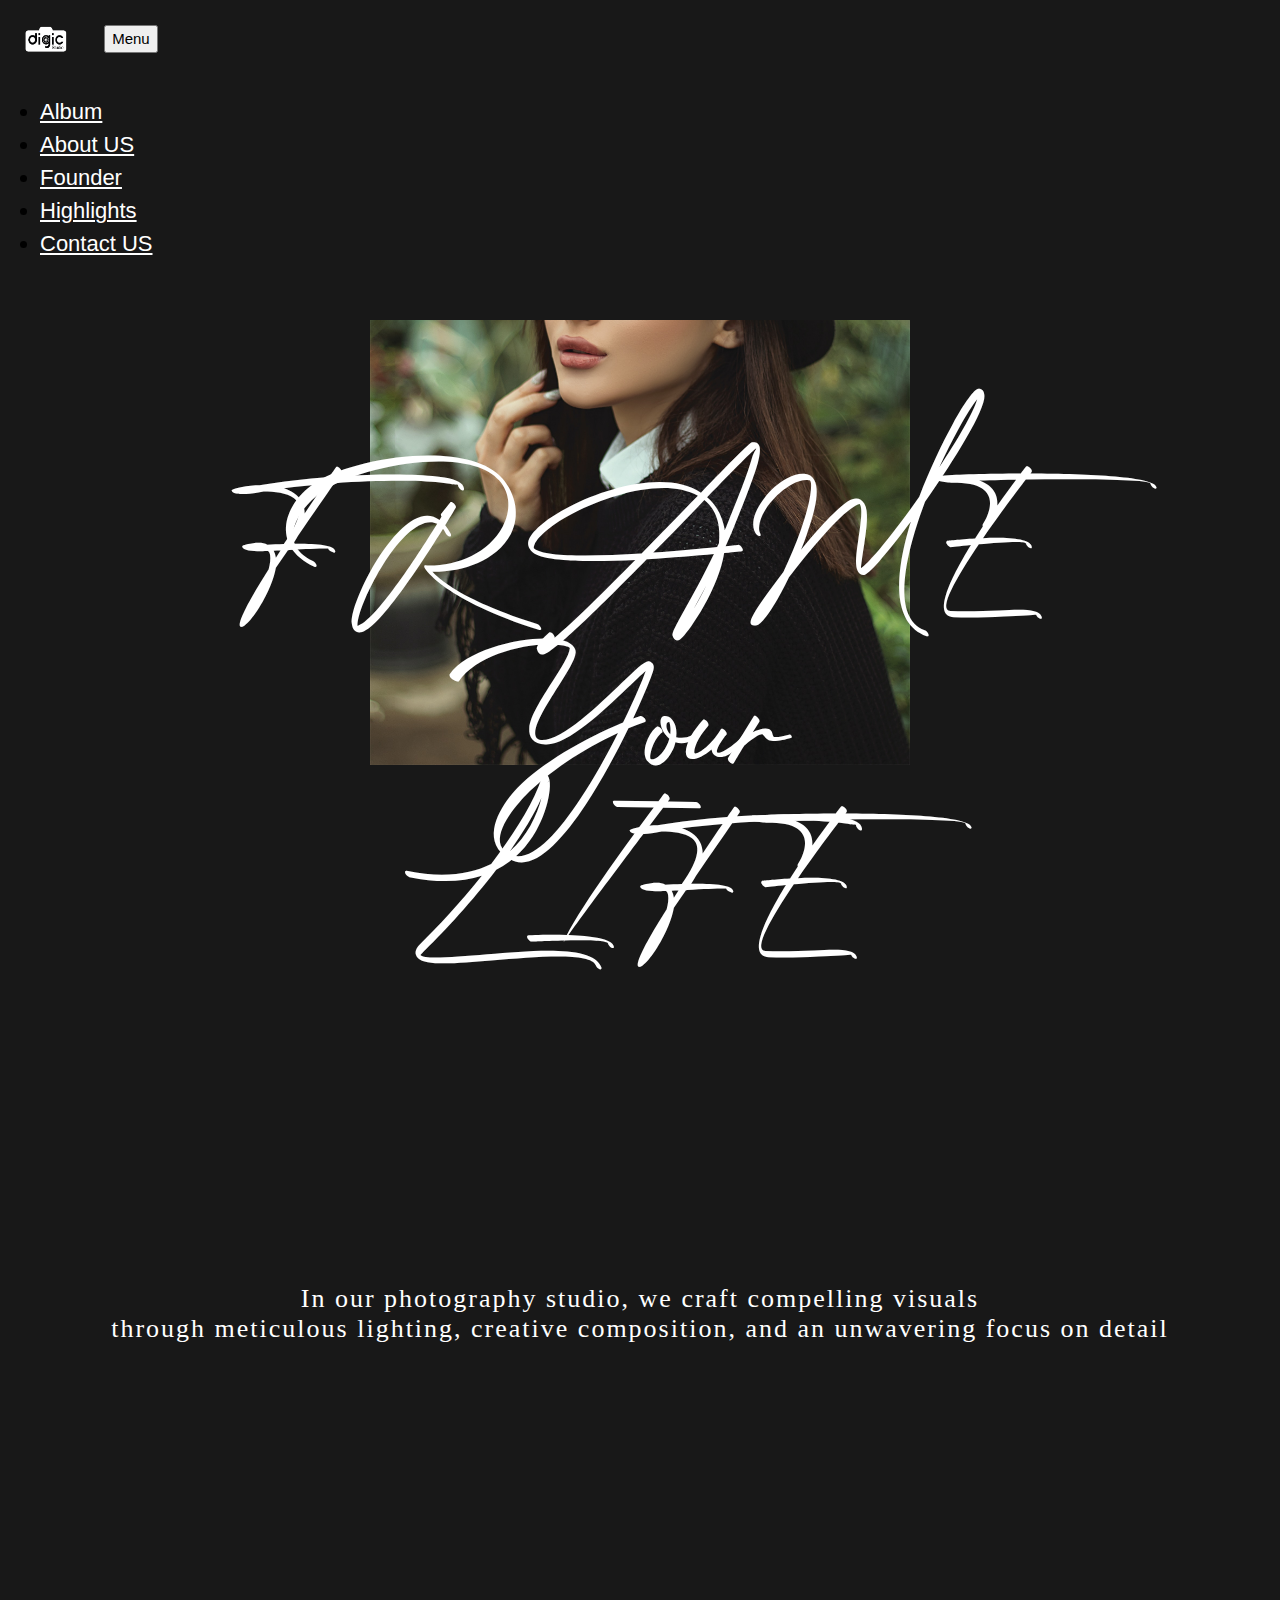
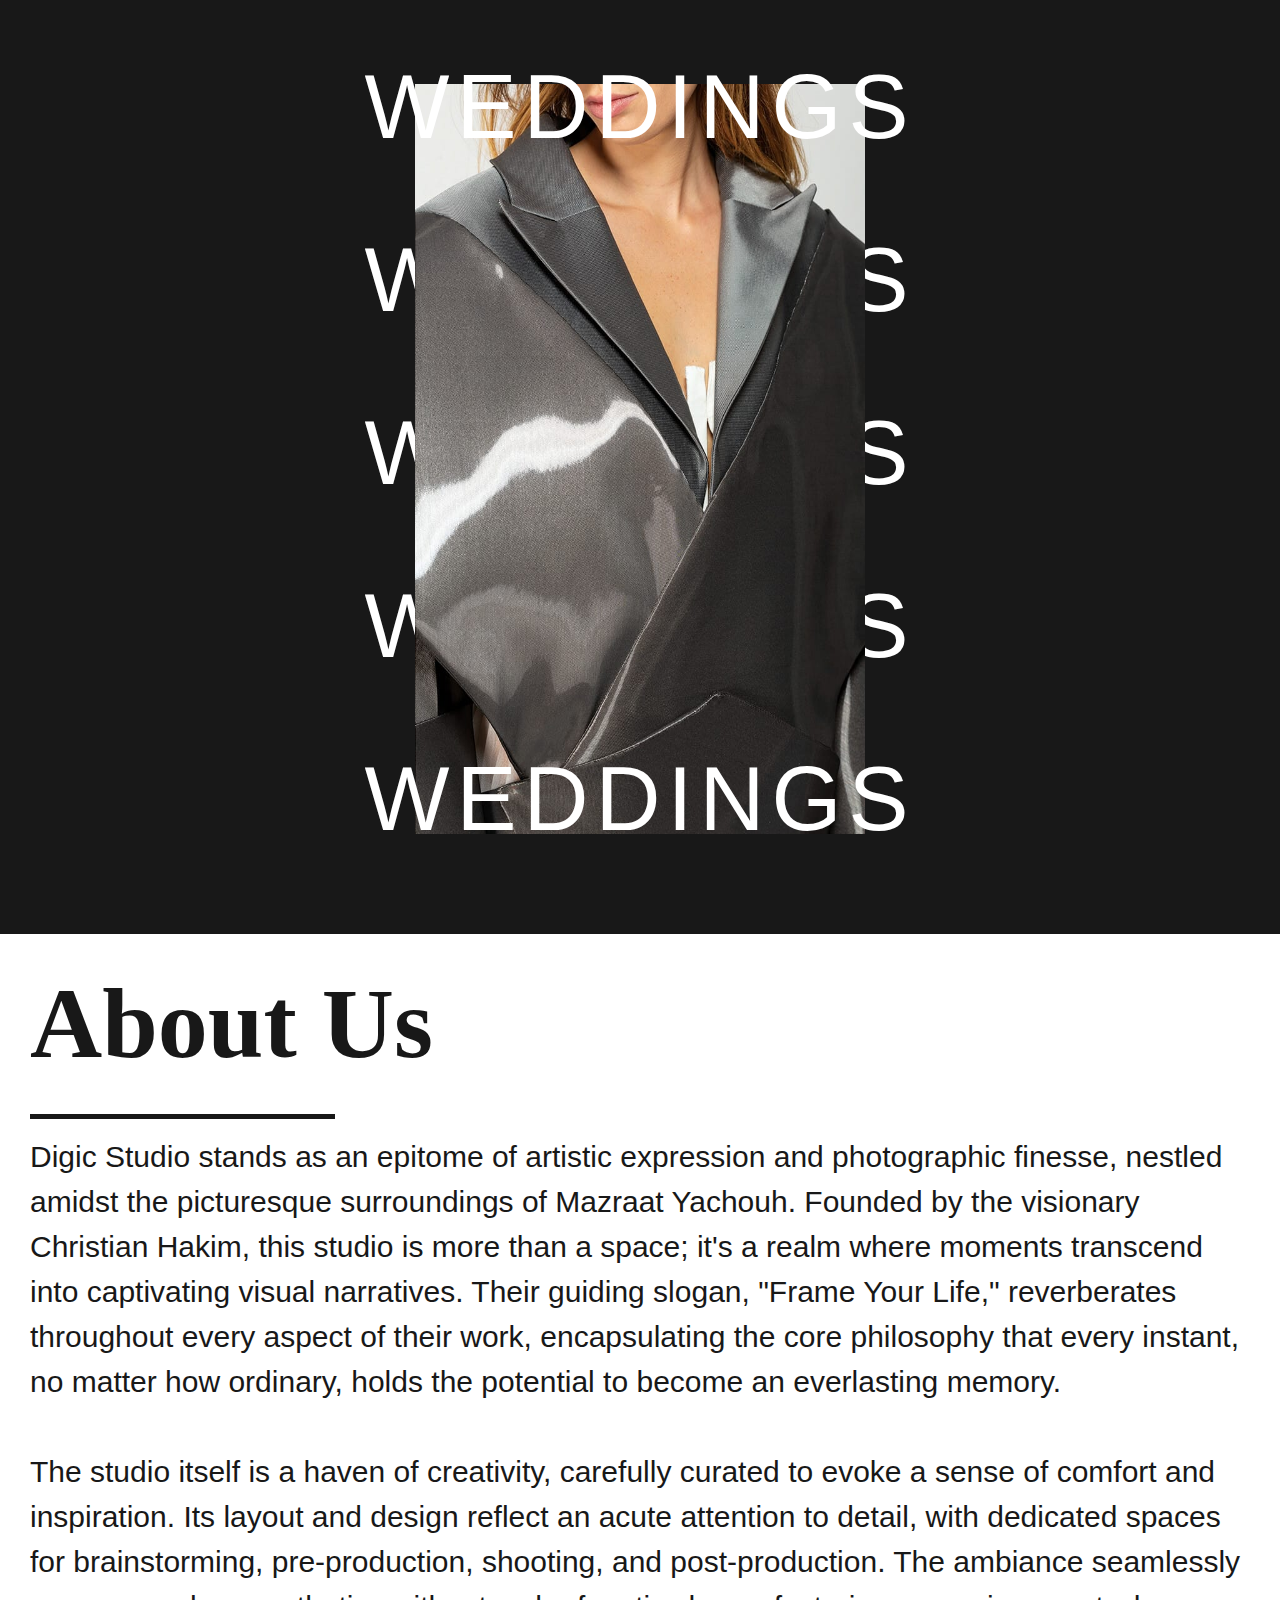
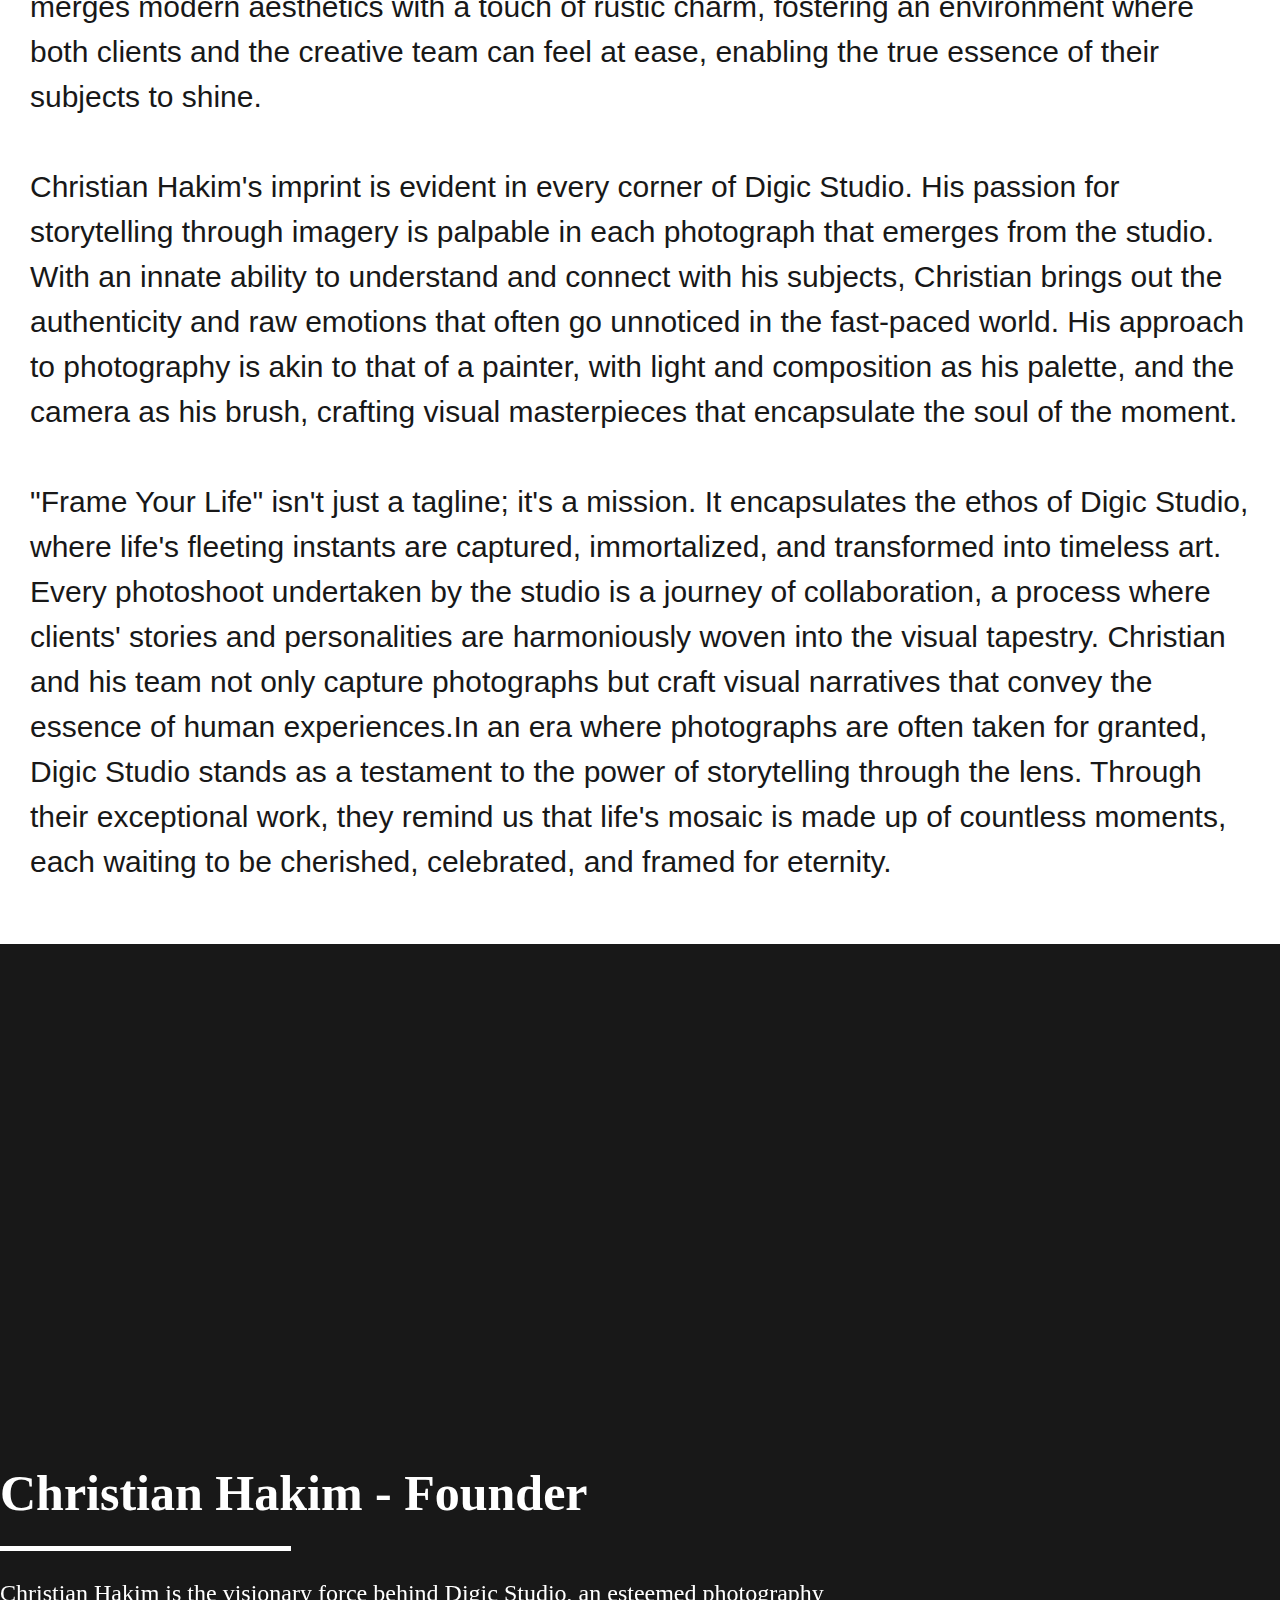
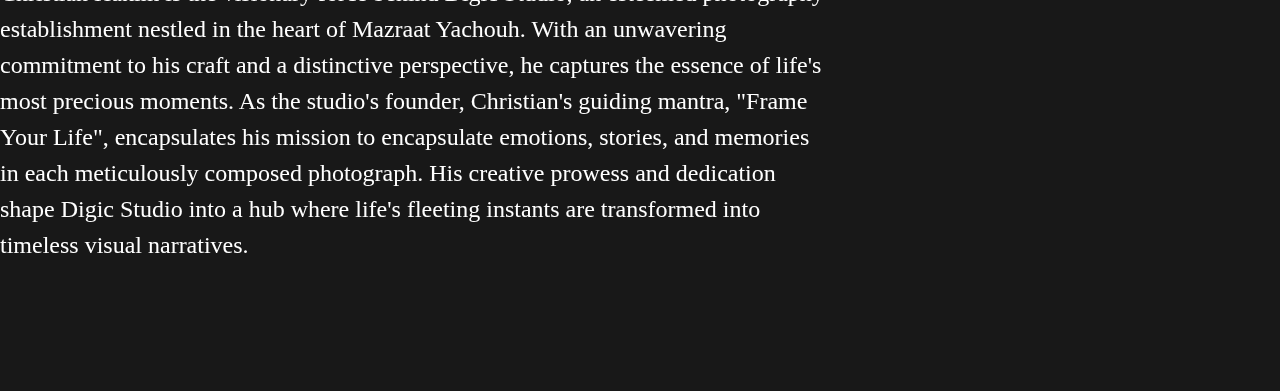
<file: index.html>
<html>
  <head>
    <meta charset="utf-8" />
    <link rel="stylesheet" href="style.css" />
    <meta name="viewport" content="width=device-width, initial-scale=1.0" />
    <link
      href="https://cdn.jsdelivr.net/npm/bootstrap@5.3.1/dist/css/bootstrap.min.css"
      rel="stylesheet"
      integrity="sha384-4bw+/aepP/YC94hEpVNVgiZdgIC5+VKNBQNGCHeKRQN+PtmoHDEXuppvnDJzQIu9"
      crossorigin="anonymous"
    />
    <link rel="stylesheet" href="https://www.w3schools.com/w3css/4/w3.css" />
    <script
      src="https://cdn.jsdelivr.net/npm/bootstrap@5.3.1/dist/js/bootstrap.bundle.min.js"
      integrity="sha384-HwwvtgBNo3bZJJLYd8oVXjrBZt8cqVSpeBNS5n7C8IVInixGAoxmnlMuBnhbgrkm"
      crossorigin="anonymous"
    ></script>
  </head>
  <body>
    <div id="page-top" class="container-w">
      <!-- Nav section -->
      <nav class="navbar navbar-expand-lg fixed-top" id="mainNav">
        <div class="container">
          <a class="navbar-brand js-scroll-trigger" href="#page-top"
            ><img class="homelogo" src="images/LOGO-01.png" alt=""
          /></a>
          <button
            class="navbar-toggler"
            type="button"
            data-toggle="collapse"
            data-target="#navbarSupportedContent"
            aria-controls="navbarSupportedContent"
            aria-expanded="false"
            aria-label="Toggle navigation"
          >
            Menu
            <i class="fas fa-bars"></i>
          </button>
          <div class="collapse navbar-collapse" id="navbarSupportedContent">
            <ul class="navbar-nav">
              <li class="nav-item">
                <a class="nav-link js-scroll-trigger" href="#album">Album</a>
              </li>
              <li class="nav-item">
                <a class="nav-link js-scroll-trigger" href="#aboutus"
                  >About US</a
                >
              </li>
              <li class="nav-item">
                <a class="nav-link js-scroll-trigger" href="#founder"
                  >Founder</a
                >
              </li>
              <li class="nav-item">
                <a class="nav-link js-scroll-trigger" href="#highlights"
                  >Highlights</a
                >
              </li>
              <li class="nav-item">
                <a class="nav-link js-scroll-trigger" href="#contactus"
                  >Contact US</a
                >
              </li>
            </ul>
          </div>
        </div>
      </nav>

      <!-- first section-->
      <div>
        <div class="hero-section">
          <div class="row">
            <div class="col-md-12 framelife-body">
              <h1 class="heading">FRAME</h1>
              <h1 class="heading">Your</h1>
              <h1 class="heading">LIFE</h1>
            </div>
          </div>
        </div>
      </div>
      <!-- about div-->
      <div class="home-about-section col-12">
        <h2 class="heading-2">
          In our photography studio, we craft compelling visuals<br />
          through meticulous lighting, creative composition, and an unwavering
          focus on detail
        </h2>
      </div>
      <!--- album section -->
      <!-- <div id="album"class="home-slider-section">
        <div class="center slick-initialized slick-slider">
          <button
            type="button"
            data-role="none"
            class="slick-prev slick-arrow"
            aria-label="Previous"
            role="button"
          >
            Previous
          </button>
          <div
            aria-live="polite"
            class="slick-list draggable"
            style="padding: 0px 50px"
          >
            <div
              class="slick-track"
              style="
                opacity: 1;
                width: 6024px;
                transform: translate3d(-3012px, 0px, 0px);
              "
              role="listbox"
            >
              <div
                class="slide-item slick-slide slick-cloned"
                style="width: 502px"
                tabindex="-1"
                role="option"
                aria-describedby="slick-slide00"
                data-slick-index="-4"
                id=""
                aria-hidden="true"
              >
                <img src="images/girl1.jpg" alt="" />
              </div>
            </div>
          </div>
          <button
            type="button"
            data-role="none"
            class="slick-next slick-arrow"
            aria-label="Next"
            role="button"
          >
            Next
          </button>
        </div>
      </div> -->
      <!-- Wedding -->
      <div class="new-collection-section">
        <div class="col-md-12">
          <div class="new-collection-body">
            <img
              src="images/wedding.jpg"
              loading="lazy"
              alt=""
              class="background-video"
            />
            <div class="div-block-3">
              <h2 class="heading-3 z-index">WEDDINGS</h2>
              <h2 class="heading-3">WEDDINGS</h2>
              <h2 class="heading-3">WEDDINGS</h2>
              <h2 class="heading-3">WEDDINGS</h2>
              <h2 class="heading-3 z-index">WEDDINGS</h2>
            </div>
            <div id="aboutus"></div>
          </div>
        </div>
      </div>

      <!-- About US -->
      <div class="section d-none d-md-block">
        <div class="row">
          <div class="project-img-div col-md-6">
            <!-- image -->
          </div>
          <div class="section col-md-6">
            <div class="div-block-5">
              <h1 class="about-title">About Us</h1>
              <span class="about-hr"></span>
              <div class="div-block-6">
                <h2 class="heading-6">
                  Digic Studio stands as an epitome of artistic expression and
                  photographic finesse, nestled amidst the picturesque
                  surroundings of Mazraat Yachouh. Founded by the visionary
                  Christian Hakim, this studio is more than a space; it's a
                  realm where moments transcend into captivating visual
                  narratives. Their guiding slogan, "Frame Your Life,"
                  reverberates throughout every aspect of their work,
                  encapsulating the core philosophy that every instant, no
                  matter how ordinary, holds the potential to become an
                  everlasting memory.<br /><br />
                  The studio itself is a haven of creativity, carefully curated
                  to evoke a sense of comfort and inspiration. Its layout and
                  design reflect an acute attention to detail, with dedicated
                  spaces for brainstorming, pre-production, shooting, and
                  post-production. The ambiance seamlessly merges modern
                  aesthetics with a touch of rustic charm, fostering an
                  environment where both clients and the creative team can feel
                  at ease, enabling the true essence of their subjects to
                  shine.<br /><br />
                  Christian Hakim's imprint is evident in every corner of Digic
                  Studio. His passion for storytelling through imagery is
                  palpable in each photograph that emerges from the studio. With
                  an innate ability to understand and connect with his subjects,
                  Christian brings out the authenticity and raw emotions that
                  often go unnoticed in the fast-paced world. His approach to
                  photography is akin to that of a painter, with light and
                  composition as his palette, and the camera as his brush,
                  crafting visual masterpieces that encapsulate the soul of the
                  moment.<br /><br />
                  "Frame Your Life" isn't just a tagline; it's a mission. It
                  encapsulates the ethos of Digic Studio, where life's fleeting
                  instants are captured, immortalized, and transformed into
                  timeless art. Every photoshoot undertaken by the studio is a
                  journey of collaboration, a process where clients' stories and
                  personalities are harmoniously woven into the visual tapestry.
                  Christian and his team not only capture photographs but craft
                  visual narratives that convey the essence of human
                  experiences.In an era where photographs are often taken for
                  granted, Digic Studio stands as a testament to the power of
                  storytelling through the lens. Through their exceptional work,
                  they remind us that life's mosaic is made up of countless
                  moments, each waiting to be cherished, celebrated, and framed
                  for eternity.
                  <br /><br />
                </h2>
              </div>
            </div>
          </div>
        </div>
      </div>

      <!-- founder section -->
      <div id="founder" class="lab-section row d-none d-md-block">
        <div class="lab-content col-md-6">
          <div class="founder-img">
            <img src="images/profile-pic.jpg" loading="lazy" alt="" />
          </div>
        </div>
        <div class="col-md-6">
          <div class="founder-text-section">
            <h1 class="founder-title">Christian Hakim - Founder</h1>
            <span class="founder-hr"></span>
            <p class="founder-text">
              Christian Hakim is the visionary force behind Digic Studio, an
              esteemed photography establishment nestled in the heart of Mazraat
              Yachouh. With an unwavering commitment to his craft and a
              distinctive perspective, he captures the essence of life's most
              precious moments. As the studio's founder, Christian's guiding
              mantra, "Frame Your Life", encapsulates his mission to encapsulate
              emotions, stories, and memories in each meticulously composed
              photograph. His creative prowess and dedication shape Digic Studio
              into a hub where life's fleeting instants are transformed into
              timeless visual narratives.
            </p>
          </div>
        </div>
      </div>
      <!-- <div id="highlights" class="our-highlights-section">
        <div class="container w-container">
          <div class="our-highlights-body">
            <h1 class="our-highlights-title">OUR HIGHLIGHTS</h1>

            <div class="brands-logo-grid">
              <a
                id="w-node-_37a2173f-1ed0-65a7-e1a4-6312bb32c171-b97320e3"
                href="#"
                class="logo-link-image w-inline-block"
              >
                <img
                  src="https://uploads-ssl.webflow.com/64d763e0b928cf4cb9732082/64d763e0b928cf4cb97320fd_vogue%402x.png"
                  loading="lazy"
                  sizes="(max-width: 479px) 33vw, (max-width: 767px) 120px, (max-width: 991px) 22vw, 20vw"
                  srcset="
                    https://uploads-ssl.webflow.com/64d763e0b928cf4cb9732082/64d763e0b928cf4cb97320fd_vogue%25402x-p-500.png 500w,
                    https://uploads-ssl.webflow.com/64d763e0b928cf4cb9732082/64d763e0b928cf4cb97320fd_vogue%402x.png         531w
                  "
                  alt=""
              /></a>
              <a
                id="w-node-_436106bc-f2c7-6269-be63-11cbdf00ee9b-b97320e3"
                href="#"
                class="logo-link-image w-inline-block"
              >
                <img
                  src="https://uploads-ssl.webflow.com/64d763e0b928cf4cb9732082/64d763e0b928cf4cb97320fb_kmag%402x.png"
                  loading="lazy"
                  alt=""
              /></a>
              <a
                id="w-node-f8140e8e-320e-502d-f3bd-9a8c90ce2fea-b97320e3"
                href="#"
                class="logo-link-image w-inline-block"
              >
                <img
                  src="https://uploads-ssl.webflow.com/64d763e0b928cf4cb9732082/64d763e0b928cf4cb97320fa_newonce%402x.png"
                  loading="lazy"
                  alt=""
              /></a>
              <a
                id="w-node-e7d222fc-c694-1eb4-a7a1-a79dced3289c-b97320e3"
                href="#"
                class="logo-link-image w-inline-block"
              >
                <img
                  src="https://uploads-ssl.webflow.com/64d763e0b928cf4cb9732082/64d763e0b928cf4cb97320fc_inn.png"
                  loading="lazy"
                  alt=""
              /></a>
              <a
                id="w-node-dd10aaf1-6727-9be4-34a8-d3d146aa8acd-b97320e3"
                href="#"
                class="logo-link-image w-inline-block"
              >
                <img
                  src="https://uploads-ssl.webflow.com/64d763e0b928cf4cb9732082/64d763e0b928cf4cb97320f9_wp%402x.png"
                  loading="lazy"
                  alt=""
              /></a>
              <a
                id="w-node-_93ca8e72-89ad-9933-4a2a-d605f2de3b05-b97320e3"
                href="#"
                class="logo-link-image w-inline-block"
              >
                <img
                  src="https://uploads-ssl.webflow.com/64d763e0b928cf4cb9732082/64d763e0b928cf4cb97320f6_gazeta%402x.png"
                  loading="lazy"
                  alt=""
              /></a>
              <a
                id="w-node-f467a1f4-4ade-2485-bb2c-fe7bb2f0ad7d-b97320e3"
                href="#"
                class="logo-link-image w-inline-block"
              >
                <img
                  src="https://uploads-ssl.webflow.com/64d763e0b928cf4cb9732082/64d763e0b928cf4cb97320f8_pismo%402x.png"
                  loading="lazy"
                  alt=""
              /></a>
              <a
                id="w-node-_95ec1187-577b-4677-cfa9-75aff3a9272a-b97320e3"
                href="#"
                class="logo-link-image w-inline-block"
              >
                <img
                  src="https://uploads-ssl.webflow.com/64d763e0b928cf4cb9732082/64d763e0b928cf4cb97320f7_chillizet%402x.png"
                  loading="lazy"
                  alt=""
              /></a>
              <a
                id="w-node-_0dde3744-f1c1-c6d2-4929-c6f1e80adad0-b97320e3"
                href="#"
                class="logo-link-image w-inline-block"
              >
                <img
                  src="https://uploads-ssl.webflow.com/64d763e0b928cf4cb9732082/64d763e0b928cf4cb97320f5_natemat%402x.png"
                  loading="lazy"
                  alt=""
              /></a>
            </div>
          </div>
        </div>
      </div> -->
    </div>
  </body>
</html>
</file>
<file: style.css>
@font-face {
    font-family: myfont;
    src: url("./Fonts/photograph-signature.ttf");
}

body {
    background-color: #181818 !important;
    margin: 0;
    font-family: Times New Roman, sans-serif;
    font-size: 16px;
    line-height: 20px;
}

.row {
    margin: 0 !important;
}

/* NAVBAR STYLE */
nav {
    background-color: #181818;
}

.navbar-nav li a {
    color: white;
}

.navbar-nav li {
    font-size: 22px;
}

.navbar-nav li a:hover {
    color: white;
}

.homelogo {
    width: 100px;
    height: 80px;
}

/*Frame your life starting div */
.hero-section {
    background-image: url(images/girl1.jpg);
    background-position: 50% 40%;
    background-repeat: no-repeat;
    background-size: auto 75%;
    background-attachment: fixed;
    margin-top: 60px;
    padding-top: 70px;
    padding-bottom: 160px;
    position: relative;
}

.framelife-body {
    color: white;
    text-align: center;
    padding-top: 5%;
}

.heading {
    z-index: 10;
    font-size: 180px;
    line-height: 160px;
    position: relative;
    font-family: myfont;
}

.heading.digital-text.z-index {
    z-index: 0;
    letter-spacing: normal;
    font-family: Didotlh roman, sans-serif;
}

.heading.digital-text {
    font-weight: 600;
}

h1 {
    display: block;
    margin-block-start: 0.67em;
    margin-block-end: 0.67em;
    margin-inline-start: 0px;
    margin-inline-end: 0px;
}

.home-about-section {
    padding-top: 140px;
    padding-bottom: 220px;
}

#about1 {
    opacity: 1;
    transform: translate3d(0px, 0px, 0px) scale3d(1, 1, 1) rotateX(0deg) rotateY(0deg) rotateZ(0deg) skew(0deg, 0deg);
    transform-style: preserve-3d;
}

.div-block-2 {
    flex-direction: column;
    justify-content: center;
    align-items: center;
    display: flex;
}

.heading-2 {
    text-align: center;
    color: white;
    letter-spacing: 2px;
    margin-bottom: 60px;
    font-family: ui-monospace;
    font-weight: 400;
    line-height: 30px;
    font-size: 26px;
}

.slick-prev {
    left: -25px;
}

.slick-prev,
.slick-next {
    font-size: 0;
    line-height: 0;
    position: absolute;
    top: 50%;
    display: block;
    width: 20px;
    height: 20px;
    padding: 0;
    transform: translate(0, -50%);
    cursor: pointer;
    color: transparent;
    border: none;
    outline: none;
    background: transparent;
}

/*ALBUM Section scrolling images */
.home-slider-section {
    position: relative;
}

.slick-list {
    position: relative;
    display: block;
    overflow: hidden;
    margin: 0;
}

/* WEDDINGS section only */
.heading-3 {
    color: #fff;
    font-size: 90px;
    font-weight: 400;
    line-height: 163px;
}

.div-block-3 {
    width: 100%;
    letter-spacing: 7px;
    font-family: Didotlh roman, sans-serif;
    font-weight: 400;
    position: absolute;
    text-align: center;
    margin-top: -12px;
}

.new-collection-section {
    padding: 60px 20px 100px;
    position: relative;
}

.new-collection-body {
    flex-direction: column;
    justify-content: center;
    align-items: center;
    display: flex;
    position: relative;
    opacity: 1;
    transform: translate3d(0px, 0px, 0px) scale3d(1, 1, 1) rotateX(0deg) rotateY(0deg) rotateZ(0deg) skew(0deg, 0deg);
    transform-style: preserve-3d;
}

h2 {
    display: block;
    font-size: 1.5em;
    margin-block-start: 0.83em;
    margin-block-end: 0.83em;
    margin-inline-start: 0px;
    margin-inline-end: 0px;
}

.background-video {
    z-index: 1;
    width: 450px;
    height: 750px;
    max-width: 100%;
    vertical-align: middle;
    display: inline-block;
    overflow: clip;
}

.heading-3.z-index {
    z-index: 1;
    position: relative;
}

/* ABOUT US SECTION description */
.section {
    background-color: #fff;
    background-image: url(images/about-us-photo.jpg);
    background-position: 0 100;
    background-repeat: no-repeat;
    background-size: 50vw 50vw;
    background-attachment: fixed;
    position: relative;
}

.div-block-5 {
    color: #181818;
    padding: 5px 30px;
}

.div-block-5 h2 {
    font-weight: 400;
}

/* .project-img-div {
    width: 100%;
    height: 1400px;
    cursor: none;
    justify-content: center;
    align-items: center;
    display: flex;
    position: sticky;
    overflow: hidden;
} */

.about-title {
    font-size: 100px;
    text-align: left;
    font-family: ui-monospace;
    font-weight: 700;
    position: relative;
}

.about-hr {
    display: block;
    height: 2px;
    border: 0;
    border-top: 5px solid #181818;
    margin: 1em 0;
    padding: 0;
    width: 25%;
}

.mobile-image {
    display: none;
}

/* FOUNDER SECTION christian */
.lab-content {
    align-items: flex-start;
    display: flex;
}

.founder-img {
    margin: 10% 0% 10% 35%;
    position: sticky;
    top: 10px;
}

.founder-img img {
    width: 80%;
    border-radius: 10%;
}

.div-block-7 {
    color: white;
    width: 40%;
    flex-direction: column;
    align-items: stretch;
    margin-left: -70px;
    display: flex;
    position: relative;
}

.heading-7 {
    margin-top: 70%;
    font-family: ui-monospace;
    /* font-size: 200px; */
}

.founder-text-section {
    margin: 20% 35% 10% 0%;
}

.founder-hr {
    display: block;
    height: 1px;
    border: 0;
    border-top: 5px solid #fff;
    margin: 1em 0;
    padding: 0;
    width: 35%;
}

.founder-title {
    font-size: 50px;
    color: white;
    text-align: left;
    font-family: ui-monospace;
    font-weight: 700;
}

.founder-text {
    color: white;
    font-size: 24px;
    font-family: ui-monospace;
    opacity: 1;
    transform: translate3d(0px, 0px, 0px) scale3d(1, 1, 1) rotateX(0deg) rotateY(0deg) rotateZ(0deg) skew(0deg, 0deg);
    transform-style: preserve-3d;
}

/*OUR Highlights */
.our-highlights-section {
    color: #191917;
    background-color: #f8f8f4;
    padding: 140px 20px;
}

.our-highlights-title {
    text-align: center;
    letter-spacing: 1px;
    margin-top: 0;
    margin-bottom: 140px;
    font-family: ui-monospace;
    font-weight: 900;
    line-height: 30px;
}

.brands-logo-grid {
    grid-column-gap: 180px;
    grid-row-gap: 90px;
    grid-template-rows: auto;
    grid-template-columns: 1fr 1fr 1fr;
    grid-auto-columns: 1fr;
    margin-bottom: 140px;
    margin-left: 60px;
    margin-right: 60px;
    display: grid;
}

.w-inline-block {
    max-width: 100%;
    display: inline-block;
}



/* FOR MOBILE VERSION */

@media (min-width: 320px) and (max-width: 480px) {

    /* Frame your life mob section */
    .heading {
        font-size: 75px;
        position: relative;
        text-align: center;
    }

    .framelife-body {
        width: 100%;
    }

    /* wedding mob section */
    .heading-3 {
        font-size: 44px;
        font-weight: 400;
        line-height: 72px;
    }

    .background-video {
        width: 70%;
        height: 55vh;
    }
    .div-block-3{
        margin-top: -5px;
    }




}
</file>
